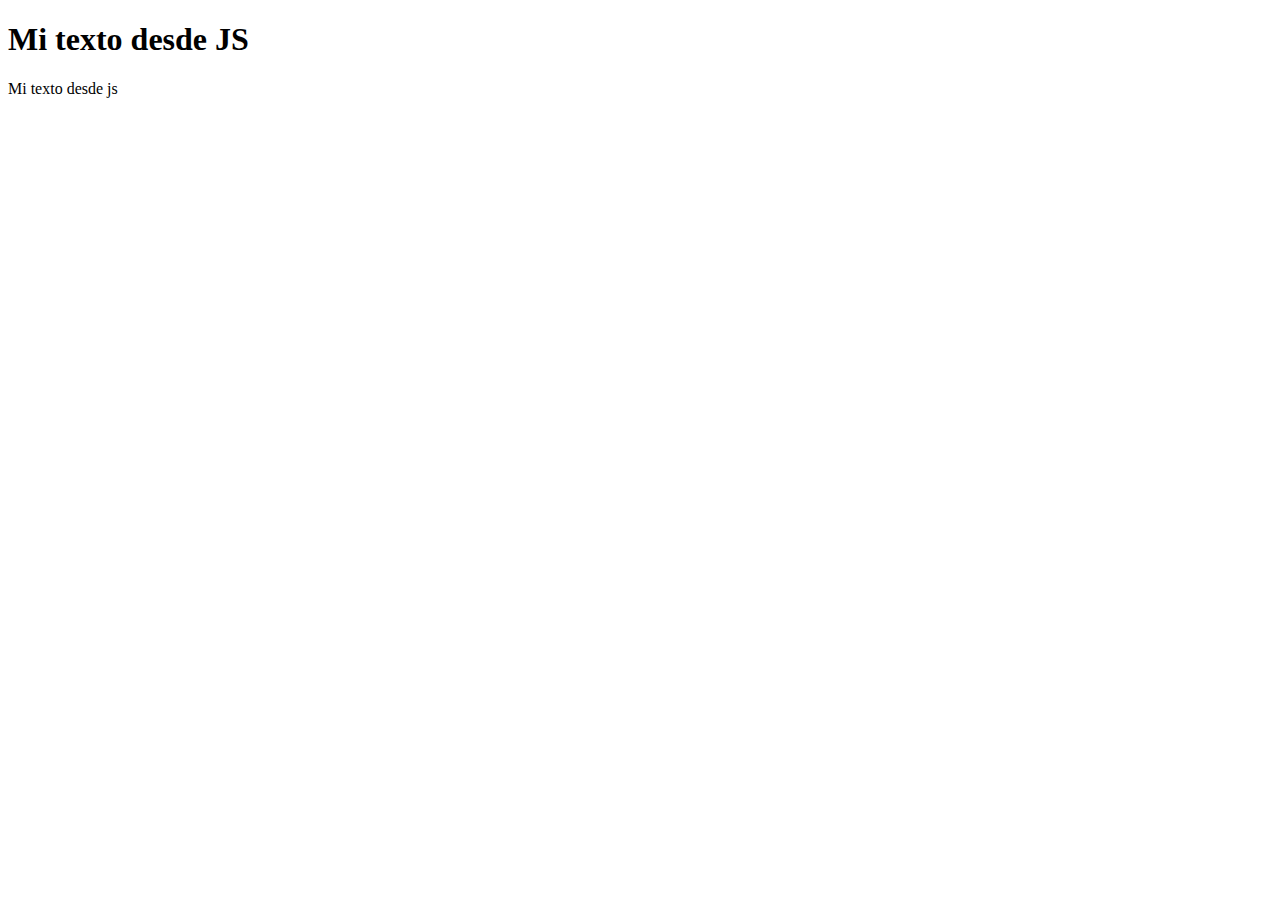
<file: Clase 17102024/index.html>
<!DOCTYPE html>
<html lang="en">
<head>
    <meta charset="UTF-8">
    <meta name="viewport" content="width=device-width, initial-scale=1.0">
    <title>Document</title>
</head>
<body>
    
</body>
<script src="script.js"></script>
</html>
</file>
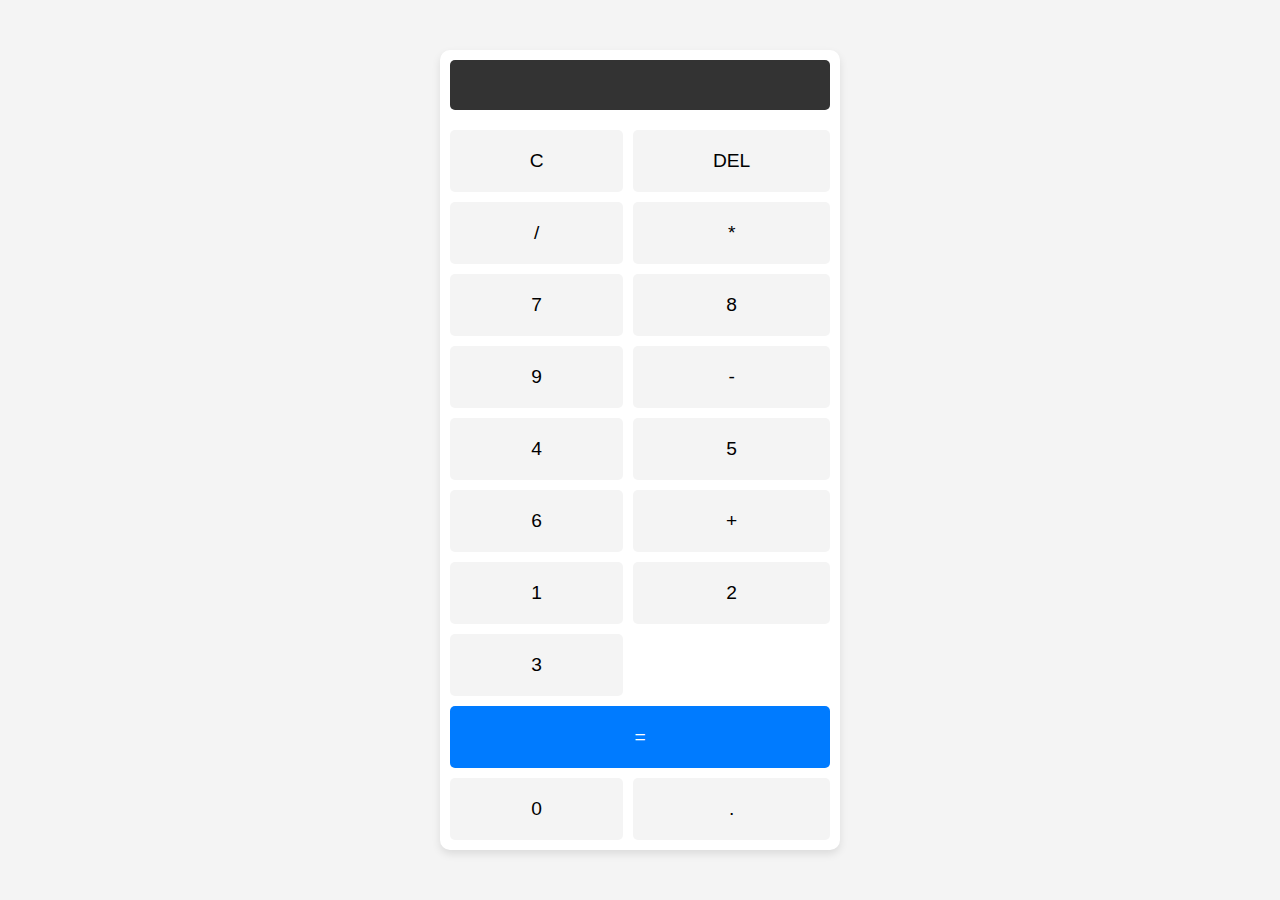
<file: Clase_26092024/index.html>
<!DOCTYPE html>
<html lang="en">
<head>
    <meta charset="UTF-8">
    <meta name="viewport" content="width=device-width, initial-scale=1.0">
    <title>Document</title>
    <link rel="stylesheet" href="style.css">
</head>
<body>
    <div class="calculator">
        <input type="text" id="display" class="calculator-screen" value="" disabled>
        <div class="calculator-buttons">
            <button class="button" onclick="clearDisplay()">C</button>
            <button class="button" onclick="deleteLast()">DEL</button>
            <button class="button" onclick="appendToDisplay('/')">/</button>
            <button class="button" onclick="appendToDisplay('*')">*</button>

            <button class="button" onclick="appendToDisplay('7')">7</button>
            <button class="button" onclick="appendToDisplay('8')">8</button>
            <button class="button" onclick="appendToDisplay('9')">9</button>
            <button class="button" onclick="appendToDisplay('-')">-</button>

            <button class="button" onclick="appendToDisplay('4')">4</button>
            <button class="button" onclick="appendToDisplay('5')">5</button>
            <button class="button" onclick="appendToDisplay('6')">6</button>
            <button class="button" onclick="appendToDisplay('+')">+</button>

            <button class="button" onclick="appendToDisplay('1')">1</button>
            <button class="button" onclick="appendToDisplay('2')">2</button>
            <button class="button" onclick="appendToDisplay('3')">3</button>
            <button class="button equal-button" onclick="calculateResult()">=</button>

            <button class="button" onclick="appendToDisplay('0')">0</button>
            <button class="button" onclick="appendToDisplay('.')">.</button>
        </div>
    </div>
    <script src="Script.js"></script>
</body>
</html>
</file>
<file: Clase_26092024/style.css>
* {
    box-sizing: border-box;
}

body {
    display: flex;
    justify-content: center;
    align-items: center;
    height: 100vh;
    margin: 0;
    background-color: #f4f4f4;
    font-family: Arial, sans-serif;
}

.calculator {
    width: 100%; 
    max-width: 400px;
    background-color: #fff;
    padding: 10px;
    border-radius: 10px;
    box-shadow: 0px 4px 8px rgba(0, 0, 0, 0.1);
}

.calculator-screen {
    width: 100%;
    height: 50px;
    background-color: #333;
    color: white;
    text-align: right;
    padding: 10px;
    font-size: 1.5rem;
    border: none;
    border-radius: 5px;
    margin-bottom: 20px;
}

.calculator-buttons {
    display: grid;
    grid-template-columns: repeat(4, lfr);
    gap: 10px;
}

.button {
    padding: 20px;
    font-size: 1.2rem;
    border: none;
    border-radius: 5px;
    background-color: #f4f4f4;
    color: black;
    cursor: pointer;
}

.button:hover {
    background-color: #fff;
}

.equal-button {
    grid-column: span 2;
    background-color: #007bff;
    color: white;
}

.equal-button:hover {
    background-color: #0056b3;
}

@media (max-widht: 600px) {
    .calculator{
        padding: 10px;
    }

    .calculator-screen {
        height: 40px;
        font-size: 1.2rem;
        
    }

    .button {
        padding: 15px;
        font-size: 1rem;
    }
}
</file>
